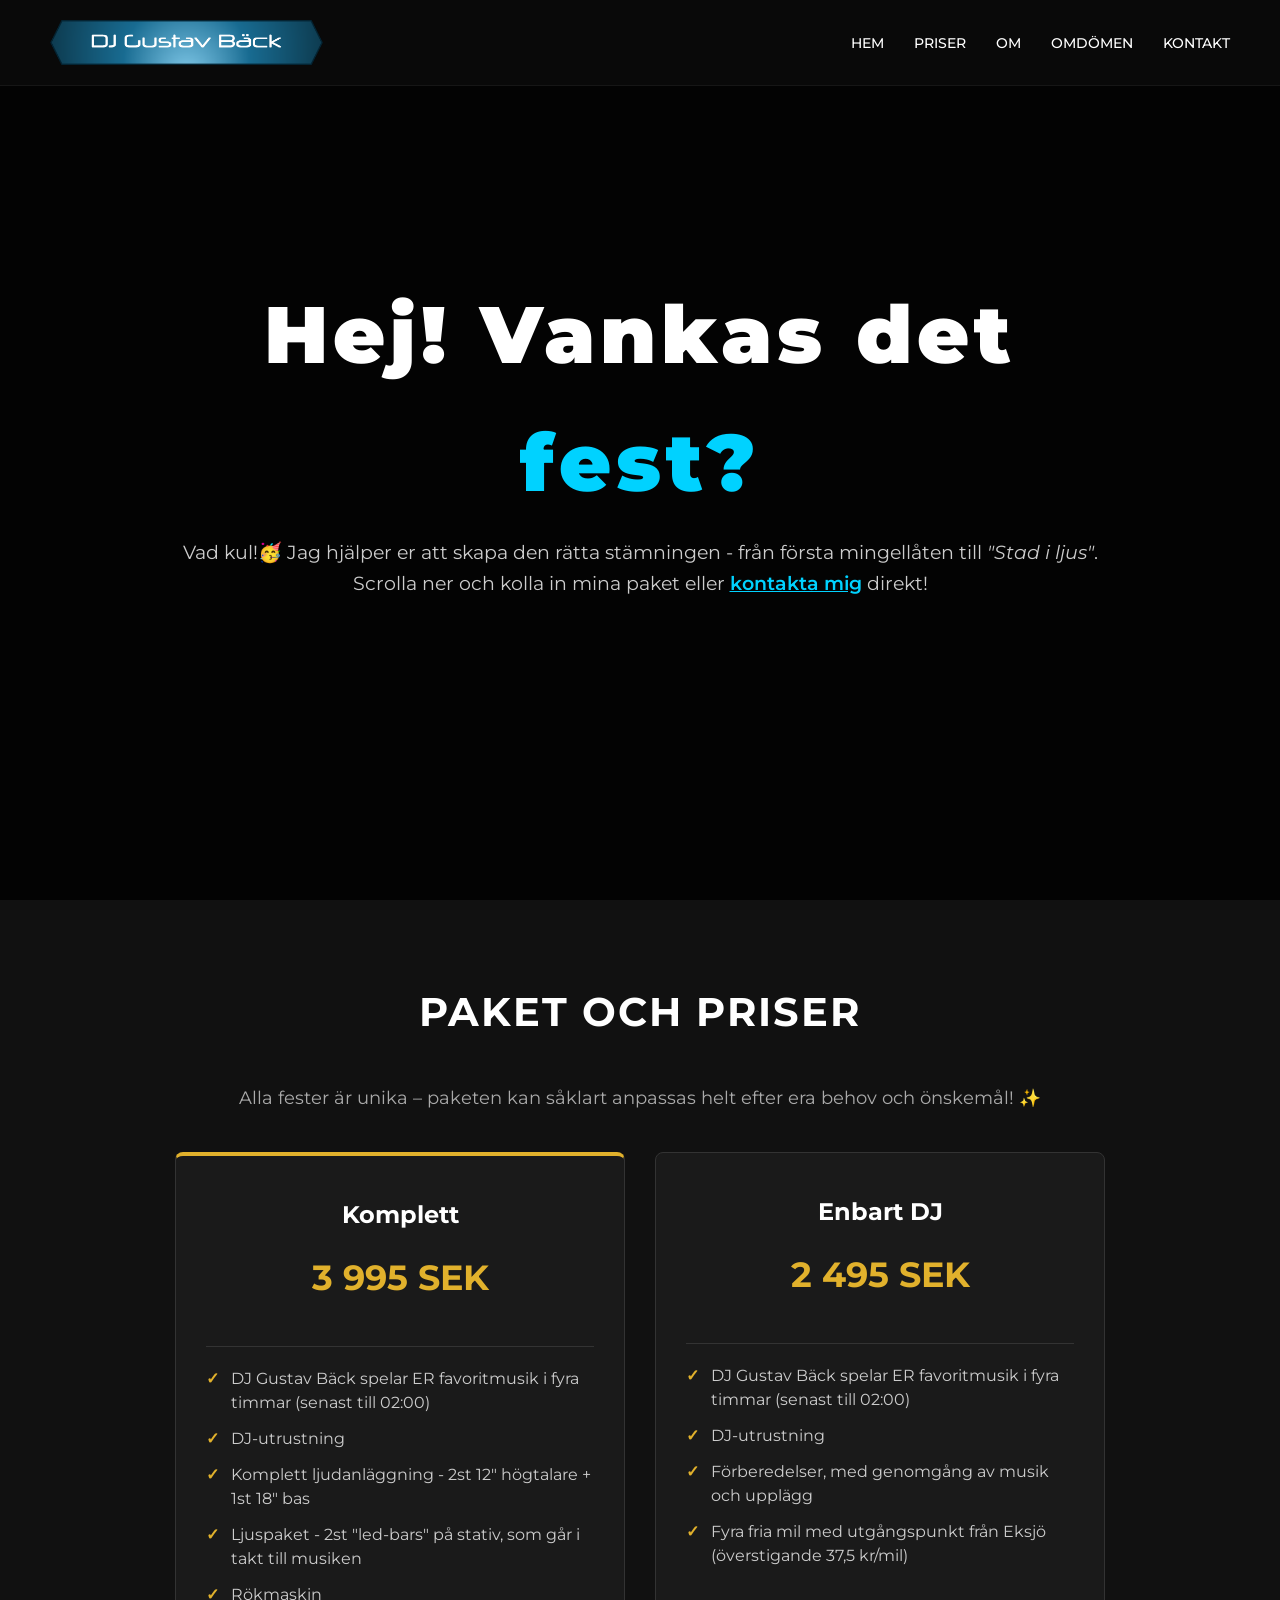
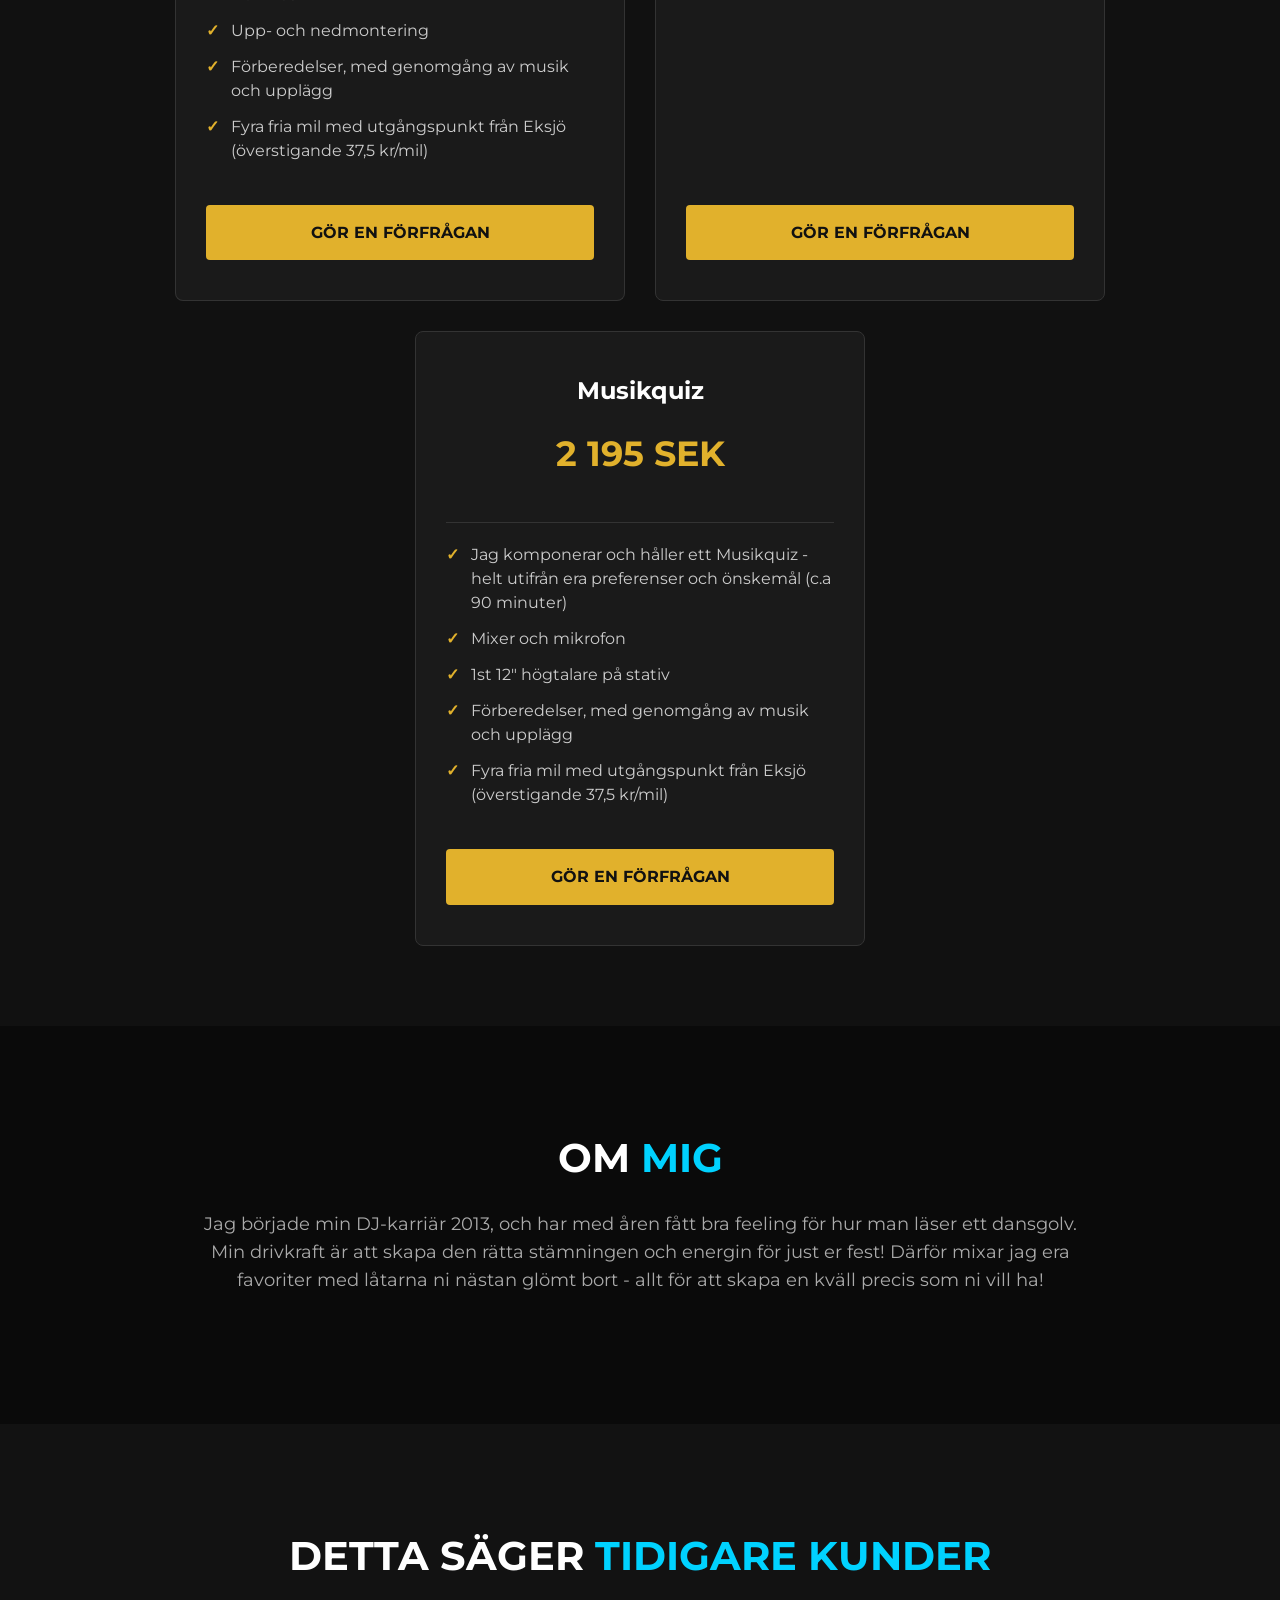
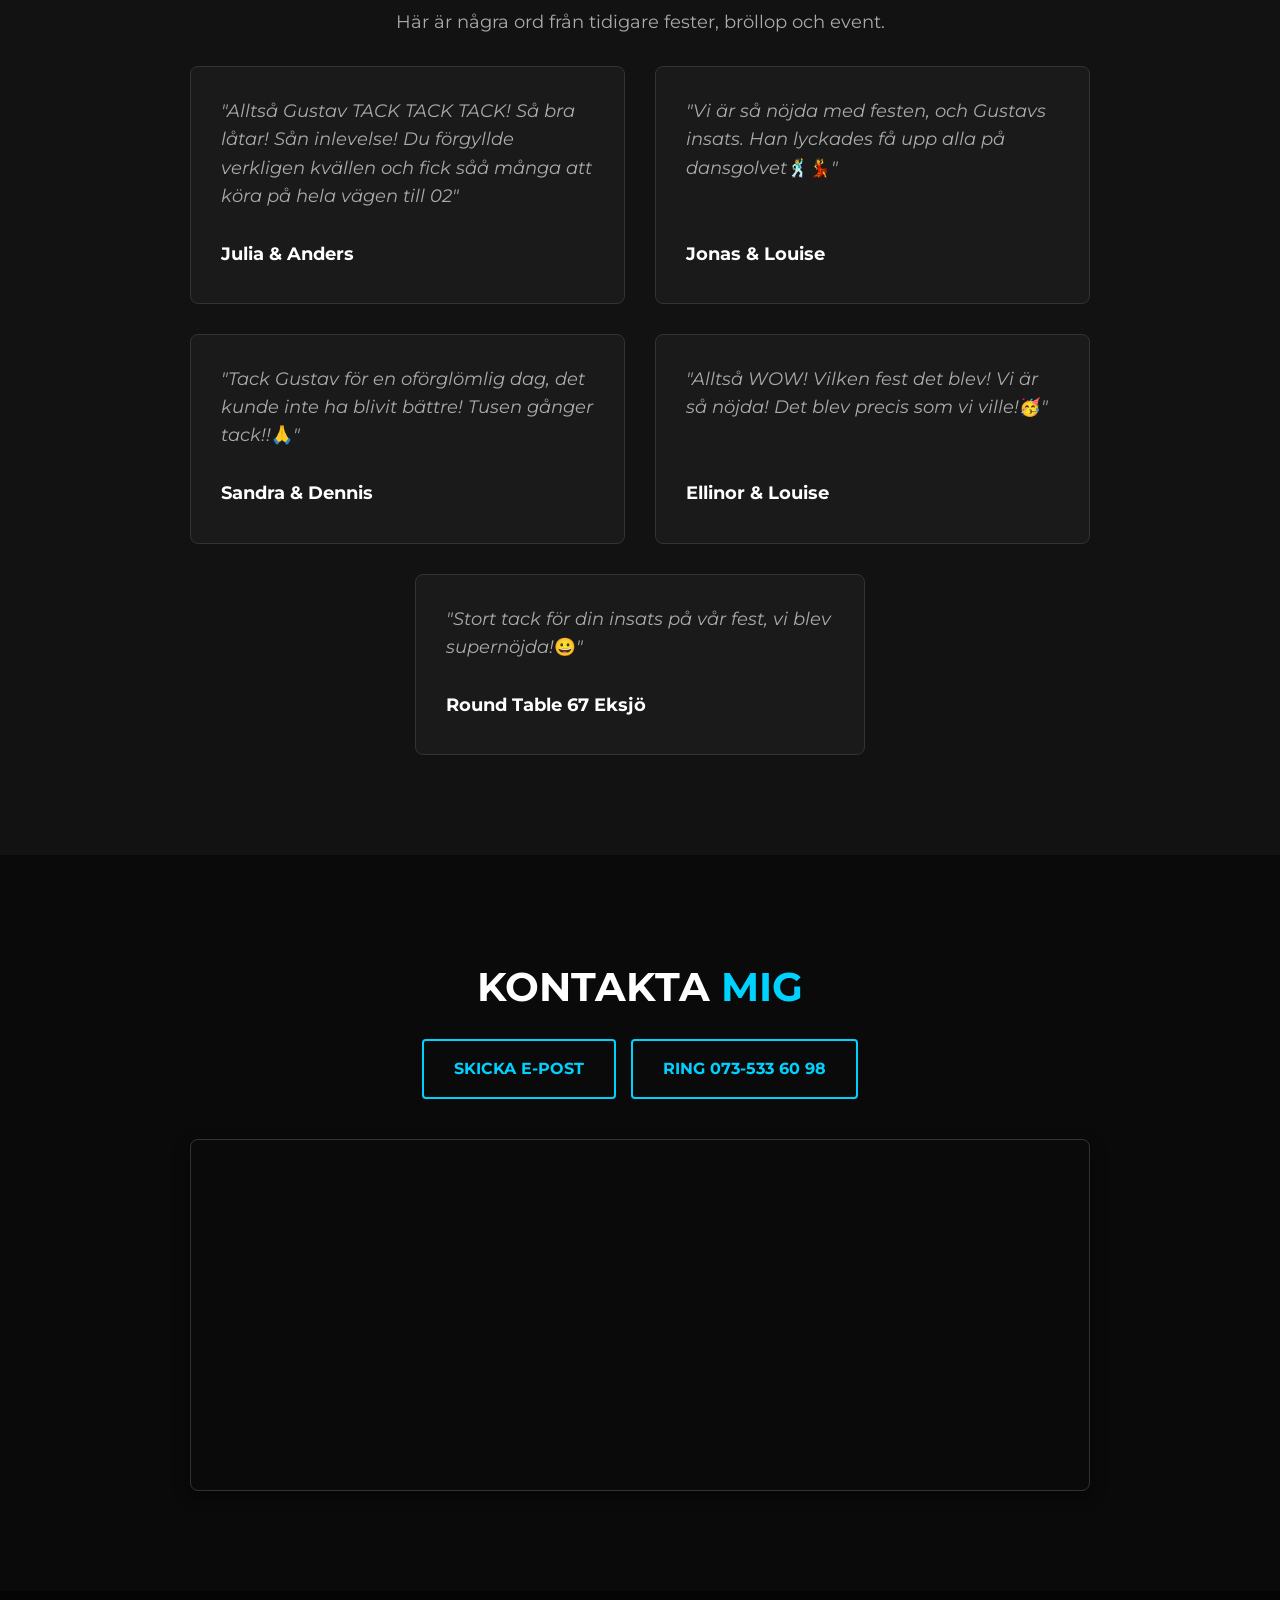
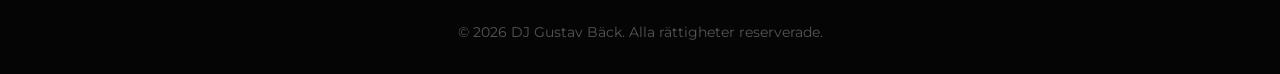
<file: index.html>
<!DOCTYPE html>
<html lang="sv">
<head>
    <meta charset="UTF-8">
    <meta name="viewport" content="width=device-width, initial-scale=1.0">
    <title>DJ Gustav Bäck | DJ | Eksjö - Höglandet - Småland</title>
    <link rel="stylesheet" href="style.css">
    <!-- Importerar en modern font från Google Fonts -->
    <link href="https://fonts.googleapis.com/css2?family=Montserrat:wght@300;500;700;900&display=swap" rel="stylesheet">
</head>
<body>

    <!-- Navigationsmeny -->
    <nav class="navbar">
        <div class="logo"><img src="logo.png" alt="DJ Gustav Bäck Logotyp"></div>
        <ul class="nav-links">
            <li><a href="#home">Hem</a></li>
			<li><a href="#paket-och-priser">Priser</a></li>
            <li><a href="#about">Om</a></li>
			<li><a href="#omdomen">Omdömen</a></li>
			<li><a href="#contact">Kontakt</a></li>
        </ul>
    </nav>

    <!-- Startskärm -->
    <section id="home" class="hero">
        <div class="hero-content">
            <h1> Hej! Vankas det <br><span>fest?</span></h1>
            <p> Vad kul!🥳 Jag hjälper er att skapa den rätta stämningen - från första mingellåten till <em>"Stad i ljus"</em>.<br>Scrolla ner och kolla in mina paket eller <a href="mailto:djgustavback@gmail.com" class="hero-link">kontakta mig</a> direkt!</p>
        </div>
    </section>
	
    <!-- Paket och Priser -->
    <section id="paket-och-priser" class="pricing-section">
      <div class="pricing-container">
        <h2 class="pricing-title">Paket och Priser</h2>
        <p class="pricing-intro">Alla fester är unika – paketen kan såklart anpassas helt efter era behov och önskemål! ✨</p>
        
		
        <div class="pricing-grid">
          <!-- Paket 1: Komplett -->
          <div class="pricing-card highlight">
            <h3 class="package-name">Komplett</h3>
            <p class="package-price">3 995 SEK</p>
            <hr class="divider">
            <ul class="package-features">
              <li>DJ Gustav Bäck spelar ER favoritmusik i fyra timmar (senast till 02:00)</li>
              <li>DJ-utrustning</li>
              <li>Komplett ljudanläggning - 2st 12" högtalare + 1st 18" bas</li>
              <li>Ljuspaket - 2st "led-bars" på stativ, som går i takt till musiken</li>
              <li>Rökmaskin</li>
              <li>Upp- och nedmontering</li>
              <li>Förberedelser, med genomgång av musik och upplägg</li>
              <li>Fyra fria mil med utgångspunkt från Eksjö (överstigande 37,5 kr/mil)</li>
            </ul>
            <a href="#contact" class="book-btn">Gör en förfrågan</a>
          </div>

          <!-- Paket 2: Endast DJ -->
          <div class="pricing-card">
            <h3 class="package-name">Enbart DJ</h3>
            <p class="package-price">2 495 SEK</p>
            <hr class="divider">
            <ul class="package-features">
              <li>DJ Gustav Bäck spelar ER favoritmusik i fyra timmar (senast till 02:00)</li>
              <li>DJ-utrustning</li>
              <li>Förberedelser, med genomgång av musik och upplägg</li>
              <li>Fyra fria mil med utgångspunkt från Eksjö (överstigande 37,5 kr/mil)</li>
            </ul>
            <a href="#contact" class="book-btn">Gör en förfrågan</a>
          </div>
		  
		  <!-- Paket 3: Musikqiz -->
          <div class="pricing-card">
            <h3 class="package-name">Musikquiz</h3>
            <p class="package-price">2 195 SEK</p>
            <hr class="divider">
            <ul class="package-features">
              <li>Jag komponerar och håller ett Musikquiz - helt utifrån era preferenser och önskemål (c.a 90 minuter)</li>
              <li>Mixer och mikrofon</li>
			  <li>1st 12" högtalare på stativ</li>
              <li>Förberedelser, med genomgång av musik och upplägg</li>
              <li>Fyra fria mil med utgångspunkt från Eksjö (överstigande 37,5 kr/mil)</li>
            </ul>
            <a href="#contact" class="book-btn">Gör en förfrågan</a>
          </div>
        </div>
      </div>
    </section>

    <!-- Om-sektion -->
    <section id="about" class="section">
        <div class="container">
            <h2>Om <span>Mig</span></h2>
            <p>Jag började min DJ-karriär 2013, och har med åren fått bra feeling för hur man läser ett dansgolv. Min drivkraft är att skapa den rätta stämningen och energin för just er fest! Därför mixar jag era favoriter med låtarna ni nästan glömt bort - allt för att skapa en kväll precis som ni vill ha!</p>
        </div>
    </section>
<!-- Omdömen-sektion -->
<section id="omdomen" class="section dark-section">
    <div class="container">
        <h2>Detta säger <span>tidigare kunder</span></h2>
        <p class="section-subtitle">Här är några ord från tidigare fester, bröllop och event.</p>
        
        <div class="reviews-grid">
            <!-- Omdöme 1 -->
            <div class="review-card">
                <p class="review-text">
                    <span class="quote-italic">"Alltså Gustav TACK TACK TACK! Så bra låtar! Sån inlevelse! Du förgyllde verkligen kvällen och fick såå många att köra på hela vägen till 02"</span>
                </p>
                <h4 class="review-author">Julia & Anders</h4>
            </div>

            <!-- Omdöme 2 -->
            <div class="review-card">
                <p class="review-text">
                    <span class="quote-italic">"Vi är så nöjda med festen, och Gustavs insats. Han lyckades få upp alla på dansgolvet</span>🕺💃<span class="quote-italic">"
                </p>
                <h4 class="review-author">Jonas & Louise</h4>
            </div>

            <!-- Omdöme 3 -->
            <div class="review-card">
                <p class="review-text">
                    <span class="quote-italic">"Tack Gustav för en oförglömlig dag, det kunde inte ha blivit bättre! Tusen gånger tack!!</span>🙏<span class="quote-italic">"
                </p>
                <h4 class="review-author">Sandra & Dennis</h4>
            </div>

            <!-- Omdöme 4 -->
            <div class="review-card">
                <p class="review-text">
                    <span class="quote-italic">"Alltså WOW! Vilken fest det blev! Vi är så nöjda! Det blev precis som vi ville!</span>🥳<span class="quote-italic">"
                </p>
                <h4 class="review-author">Ellinor & Louise</h4>
            </div>
			
			<!-- Omdöme 5 -->
            <div class="review-card">
                <p class="review-text">
                    <span class="quote-italic">"Stort tack för din insats på vår fest, vi blev supernöjda!</span>😀<span class="quote-italic">"
                </p>
                <h4 class="review-author">Round Table 67 Eksjö</h4>
            </div>
        </div>
    </div>
</section>
    <!-- Musik-sektion 
    <section id="music" class="section dark-section">
        <div class="container">
            <h2>Senaste <span>Mixarna</span></h2>
            <p>Här kan du byta ut denna text mot en inbäddad spelare från Soundcloud eller Spotify!</p>
            <div class="music-placeholder">
                <p>[ Klistra in din Spotify/Soundcloud embed-kod här ]</p>
            </div>
        </div>
    </section>
    -->

    <!-- Kontakt-sektion -->
    <section id="contact" class="section">
        <div class="container">
            <h2>Kontakta <span>Mig</span></h2>
            
            
            <!-- Knappar för e-post och telefon -->
            <div class="contact-buttons">
                <a href="mailto:djgustavback@gmail.com" class="btn btn-outline">Skicka E-post</a>
                <a href="tel:0735336098" class="btn btn-outline">Ring 073-533 60 98</a> <!-- Byt ut mot ditt nummer -->
            </div>

            <!-- Inbäddad Google Maps-karta över Eksjö -->
            <div class="map-container">
                <iframe 
                    src="https://www.google.com/maps/embed?pb=!1m18!1m12!1m3!1d35503.4907144983!2d14.942738!3d57.666195!2m3!1f0!2f0!3f0!3m2!1i1024!2i768!4f13.1!3m3!1m2!1s0x465a19ef5f6f87ad%3A0x400fef341e48710!2sEksj%C3%B6!5e0!3m2!1ssv!2sse" 
                    width="100%" 
                    height="350" 
                    style="border:0;" 
                    allowfullscreen="" 
                    loading="lazy" 
                    referrerpolicy="no-referrer-when-downgrade">
                </iframe>
            </div>
        </div>
    </section>

    <!-- Sidfot -->
    <footer>
        <p>&copy; 2026 DJ Gustav Bäck. Alla rättigheter reserverade.</p>
    </footer>

    <script src="script.js"></script>
</body>
</html>
</file>
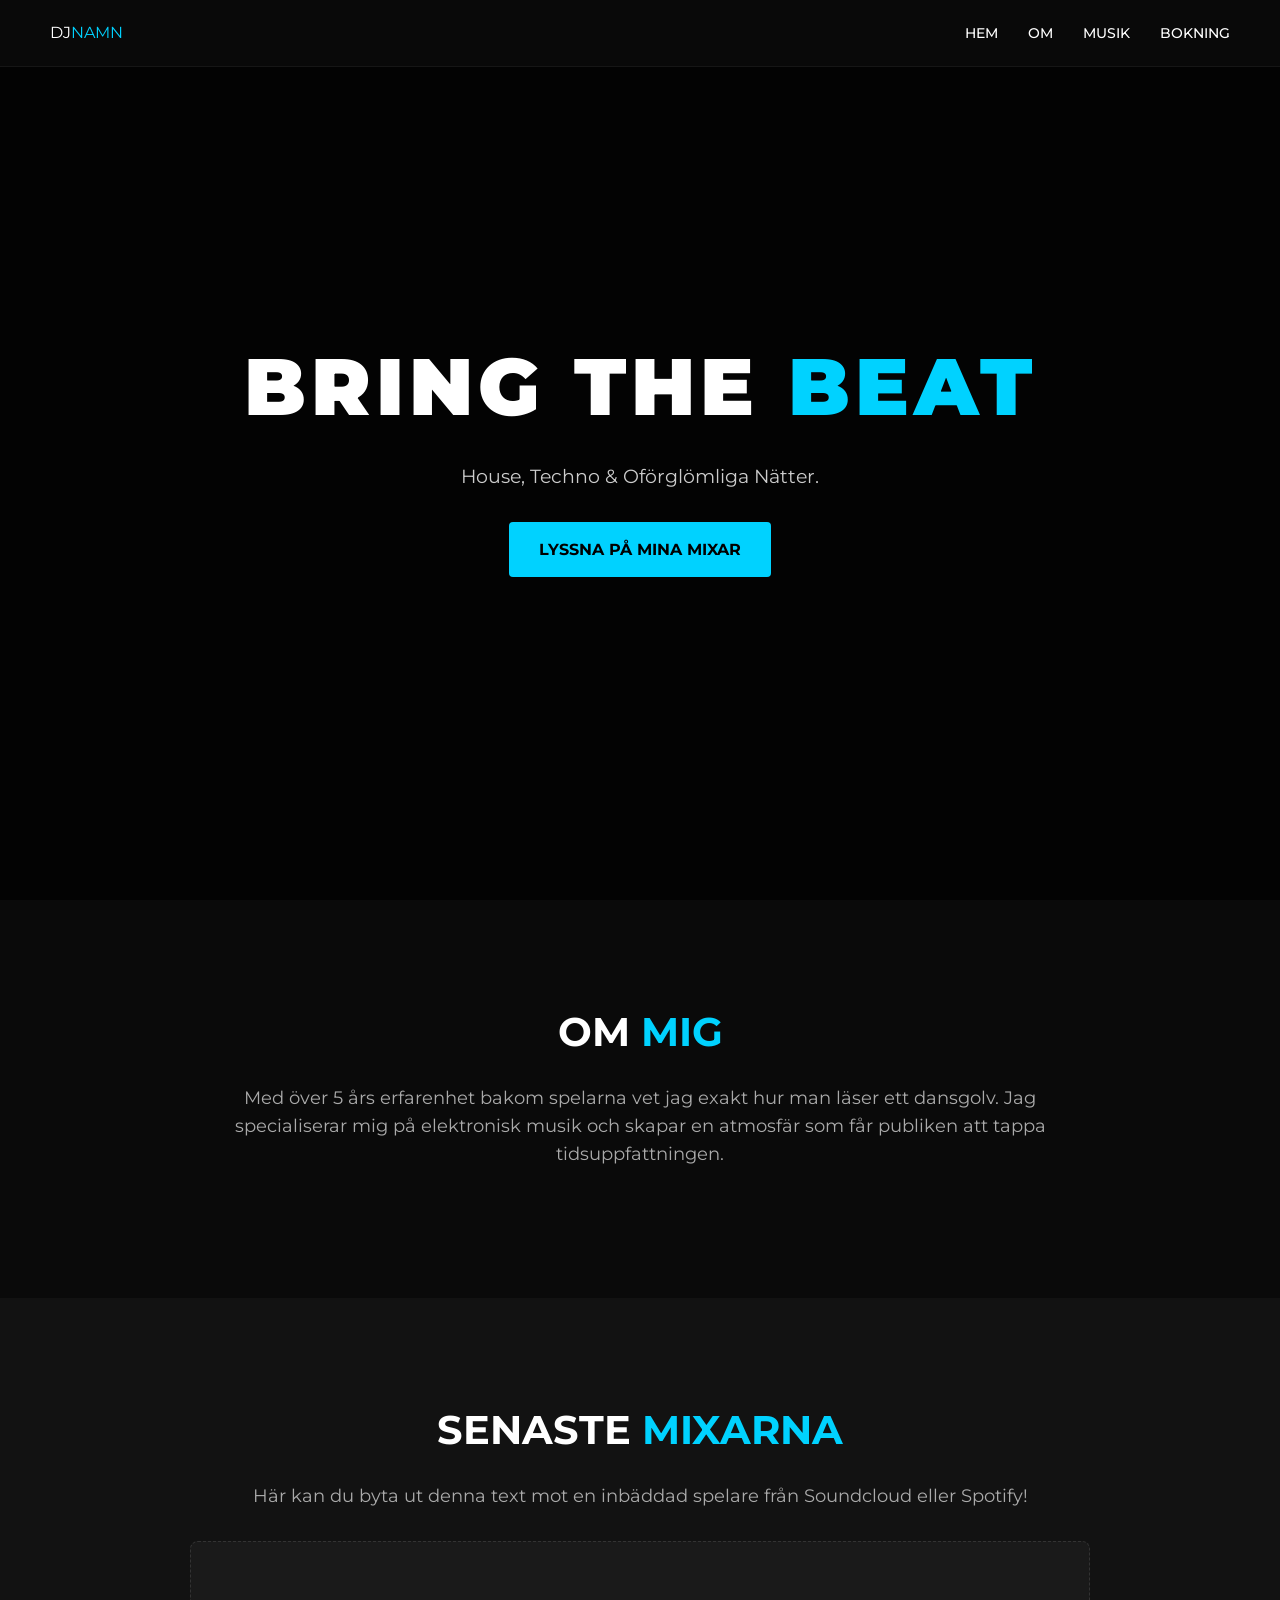
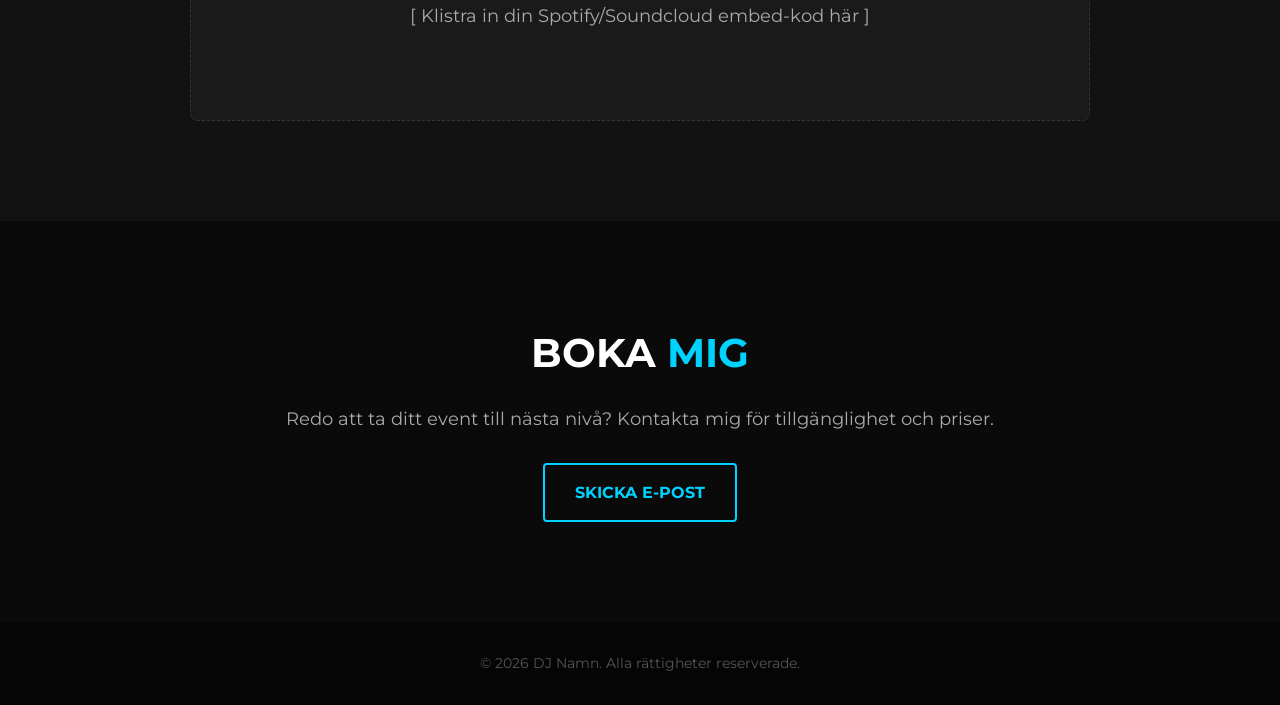
<file: index.html.html>
<!DOCTYPE html>
<html lang="sv">
<head>
    <meta charset="UTF-8">
    <meta name="viewport" content="width=device-width, initial-scale=1.0">
    <title>DJ Namn | Officiell Hemsida</title>
    <link rel="stylesheet" href="style.css">
    <!-- Importerar en modern font från Google Fonts -->
    <link href="https://fonts.googleapis.com/css2?family=Montserrat:wght@300;500;700;900&display=swap" rel="stylesheet">
</head>
<body>

    <!-- Navigationsmeny -->
    <nav class="navbar">
        <div class="logo">DJ <span>NAMN</span></div>
        <ul class="nav-links">
            <li><a href="#home">Hem</a></li>
            <li><a href="#about">Om</a></li>
            <li><a href="#music">Musik</a></li>
            <li><a href="#contact">Bokning</a></li>
        </ul>
    </nav>

    <!-- Startskärm -->
    <section id="home" class="hero">
        <div class="hero-content">
            <h1>BRING THE <span>BEAT</span></h1>
            <p>House, Techno & Oförglömliga Nätter.</p>
            <a href="#music" class="btn">Lyssna på mina mixar</a>
        </div>
    </section>

    <!-- Om-sektion -->
    <section id="about" class="section">
        <div class="container">
            <h2>Om <span>Mig</span></h2>
            <p>Med över 5 års erfarenhet bakom spelarna vet jag exakt hur man läser ett dansgolv. Jag specialiserar mig på elektronisk musik och skapar en atmosfär som får publiken att tappa tidsuppfattningen.</p>
        </div>
    </section>

    <!-- Musik-sektion -->
    <section id="music" class="section dark-section">
        <div class="container">
            <h2>Senaste <span>Mixarna</span></h2>
            <p>Här kan du byta ut denna text mot en inbäddad spelare från Soundcloud eller Spotify!</p>
            <!-- Exempel på var du kan lägga en iframe från Soundcloud/Spotify -->
            <div class="music-placeholder">
                <p>[ Klistra in din Spotify/Soundcloud embed-kod här ]</p>
            </div>
        </div>
    </section>

    <!-- Kontakt-sektion -->
    <section id="contact" class="section">
        <div class="container">
            <h2>Boka <span>Mig</span></h2>
            <p>Redo att ta ditt event till nästa nivå? Kontakta mig för tillgänglighet och priser.</p>
            <a href="mailto:din.epost@exempel.se" class="btn btn-outline">Skicka E-post</a>
        </div>
    </section>

    <!-- Sidfot -->
    <footer>
        <p>&copy; 2026 DJ Namn. Alla rättigheter reserverade.</p>
    </footer>

    <script src="script.js"></script>
</body>
</html>
</file>
<file: style.css>
/* Grundinställningar */
* {
    margin: 0;
    padding: 0;
    box-sizing: border-box;
}

body {
    font-family: 'Montserrat', sans-serif;
    background-color: #0a0a0a;
    color: #ffffff;
    line-height: 1.6;
}

/* Färgvariabler */
:root {
    --primary-color: #00d2ff; /* Snygg neonblå accentfärg */
    --bg-color: #0a0a0a;
    --section-bg: #121212;
}

/* Meny */
.navbar {
    display: flex;
    justify-content: space-between;
    align-items: center;
    padding: 20px 50px;
    background: rgba(10, 10, 10, 0.95);
    position: fixed;
    width: 100%;
    top: 0;
    z-index: 1000;
    border-bottom: 1px solid rgba(255, 255, 255, 0.05);
}

/* Logotyp */
.logo {
    display: flex;
    align-items: center;
}

.logo img {
    height: 45px;
    width: auto;
    display: block;
}

.logo span, h2 span, h1 span {
    color: var(--primary-color);
}

.nav-links {
    list-style: none;
    display: flex;
    gap: 30px;
}

.nav-links a {
    color: #fff;
    text-decoration: none;
    font-weight: 500;
    text-transform: uppercase;
    font-size: 0.9rem;
    transition: color 0.3s;
}

.nav-links a:hover {
    color: var(--primary-color);
}

/* Hero Sektion (Startsida) */
.hero {
    height: 100vh;
    display: flex;
    justify-content: center;
    align-items: center;
    text-align: center;
    background: linear-gradient(rgba(0, 0, 0, 0.7), rgba(0, 0, 0, 0.7)), url('https://images.unsplash.com/photo-1516280440502-614f85e48358?q=80&w=2070&auto=format&fit=crop') no-repeat center center/cover;
}

.hero-content h1 {
    font-size: 5rem;
    font-weight: 900;
    margin-bottom: 10px;
    letter-spacing: 5px;
}

.hero-content p {
    font-size: 1.2rem;
    margin-bottom: 30px;
    color: #ccc;
}

/* Länk i hero-texten (Tvingar ljusblå färg oavsett om klickad/besökt) */
.hero-content p a.hero-link,
.hero-content p a.hero-link:link,
.hero-content p a.hero-link:visited {
    color: #00d2ff !important;
    text-decoration: underline;
    font-weight: 600;
    transition: color 0.3s ease;
}

.hero-content p a.hero-link:hover {
    color: #ffffff !important;
}

/* Knappar */
.btn {
    display: inline-block;
    padding: 15px 30px;
    background: var(--primary-color);
    color: #000;
    text-decoration: none;
    font-weight: 700;
    text-transform: uppercase;
    border-radius: 4px;
    transition: transform 0.3s, box-shadow 0.3s;
}

.btn:hover {
    transform: translateY(-3px);
    box-shadow: 0 10px 20px rgba(0, 210, 255, 0.3);
}

.btn-outline {
    background: transparent;
    color: var(--primary-color);
    border: 2px solid var(--primary-color);
}

.btn-outline:hover {
    background: var(--primary-color);
    color: #000;
}

/* Sektioner */
.section {
    padding: 100px 20px;
    text-align: center;
}

.dark-section {
    background-color: var(--section-bg);
}

.container {
    max-width: 900px;
    margin: 0 auto;
}

h2 {
    font-size: 2.5rem;
    margin-bottom: 20px;
    text-transform: uppercase;
}

.section p {
    font-size: 1.1rem;
    color: #aaa;
    margin-bottom: 30px;
}

/* Musik-platshållare */
.music-placeholder {
    background: #1a1a1a;
    padding: 60px 20px;
    border: 1px dashed #333;
    border-radius: 8px;
    color: #666;
}

/* Sidfot */
footer {
    text-align: center;
    padding: 30px;
    background: #050505;
    color: #555;
    font-size: 0.9rem;
}

/* Responsiv anpassning för mobil */
@media (max-width: 768px) {
    .navbar {
        flex-direction: column;
        align-items: flex-start;
        padding: 15px 20px;
    }
    .nav-links {
        margin-top: 15px;
        gap: 15px;
        flex-wrap: wrap;
    }
    .hero-content h1 {
        font-size: 3rem;
    }
}

/* ==========================================
   CSS för Paket och Priser
   ========================================== */
.pricing-section {
    padding: 80px 20px;
    background-color: #111;
    color: #fff;
}

.pricing-container {
    max-width: 1000px;
    margin: 0 auto;
}

.pricing-title {
    text-align: center;
    font-size: 2.5rem;
    margin-bottom: 50px;
    text-transform: uppercase;
    letter-spacing: 2px;
}

.pricing-intro {
    text-align: center;
    color: #aaa;
    font-size: 1.1rem;
    margin-bottom: 40px;
    margin-top: -10px;
    display: block;
    width: 100%;
}

.pricing-grid {
    display: flex;
    flex-wrap: wrap;
    gap: 30px;
    justify-content: center;
}

.pricing-card {
    background-color: #1a1a1a;
    border: 1px solid #333;
    border-radius: 8px;
    padding: 40px 30px;
    flex: 1 1 350px;
    max-width: 450px;
    display: flex;
    flex-direction: column;
    transition: transform 0.3s ease, box-shadow 0.3s ease;
}

.pricing-card:hover {
    transform: translateY(-5px);
    box-shadow: 0 10px 30px rgba(0, 0, 0, 0.5);
}

.pricing-card.highlight {
    border-top: 4px solid #e1b12c;
}

.package-name {
    font-size: 1.5rem;
    margin: 0 0 15px 0;
    text-align: center;
}

.package-name .subtitle {
    font-size: 1rem;
    font-weight: normal;
    color: #aaa;
}

.package-price {
    font-size: 2.2rem;
    font-weight: bold;
    text-align: center;
    margin: 0 0 20px 0;
    color: #e1b12c;
}

.divider {
    border: 0;
    height: 1px;
    background: #333;
    margin: 20px 0;
}

.package-features {
    list-style: none;
    padding: 0;
    margin: 0 0 30px 0;
    flex-grow: 1;
}

.package-features li {
    margin-bottom: 12px;
    line-height: 1.5;
    position: relative;
    padding-left: 25px;
    color: #ccc;
}

.package-features li::before {
    content: '✓';
    position: absolute;
    left: 0;
    color: #e1b12c;
    font-weight: bold;
}

.book-btn {
    display: inline-block;
    text-align: center;
    background-color: #e1b12c;
    color: #111;
    text-decoration: none;
    padding: 15px 20px;
    border-radius: 4px;
    font-weight: bold;
    text-transform: uppercase;
    transition: background-color 0.3s ease;
}

.book-btn:hover {
    background-color: #f1c40f;
}

/* Kontaktknappar & Karta */
.contact-buttons {
    display: flex;
    gap: 15px;
    justify-content: center;
    flex-wrap: wrap;
    margin-bottom: 40px;
}

.map-container {
    margin-top: 30px;
    border-radius: 8px;
    overflow: hidden;
    border: 1px solid #333;
    box-shadow: 0 5px 15px rgba(0,0,0,0.5);
}

.map-container iframe {
    display: block;
    width: 100%;
}

/* Omdömen-sektion */
.section-subtitle {
    color: #aaa;
    margin-bottom: 40px;
    font-size: 1.1rem;
}

.reviews-grid {
    display: flex;
    flex-wrap: wrap;
    gap: 30px;
    justify-content: center;
    margin-top: 20px;
}

.review-card {
    background-color: #1a1a1a;
    border: 1px solid #333;
    border-radius: 8px;
    padding: 30px;
    flex: 1 1 350px;
    max-width: 450px;
    display: flex;
    flex-direction: column;
    justify-content: space-between;
    text-align: left;
    transition: transform 0.3s ease, box-shadow 0.3s ease;
}

.review-card:hover {
    transform: translateY(-5px);
    box-shadow: 0 10px 30px rgba(0, 0, 0, 0.5);
}

.review-text {
    font-style: normal;
    color: #ddd;
    margin-bottom: 20px;
    line-height: 1.6;
    font-size: 1rem;
}

.quote-italic {
    font-style: italic;
}

.review-author {
    font-size: 1.1rem;
    font-weight: 700;
    color: #fff;
    margin: 0 0 5px 0;
}

.review-event {
    font-size: 0.85rem;
    color: var(--primary-color);
    text-transform: uppercase;
    letter-spacing: 1px;
}
</file>
